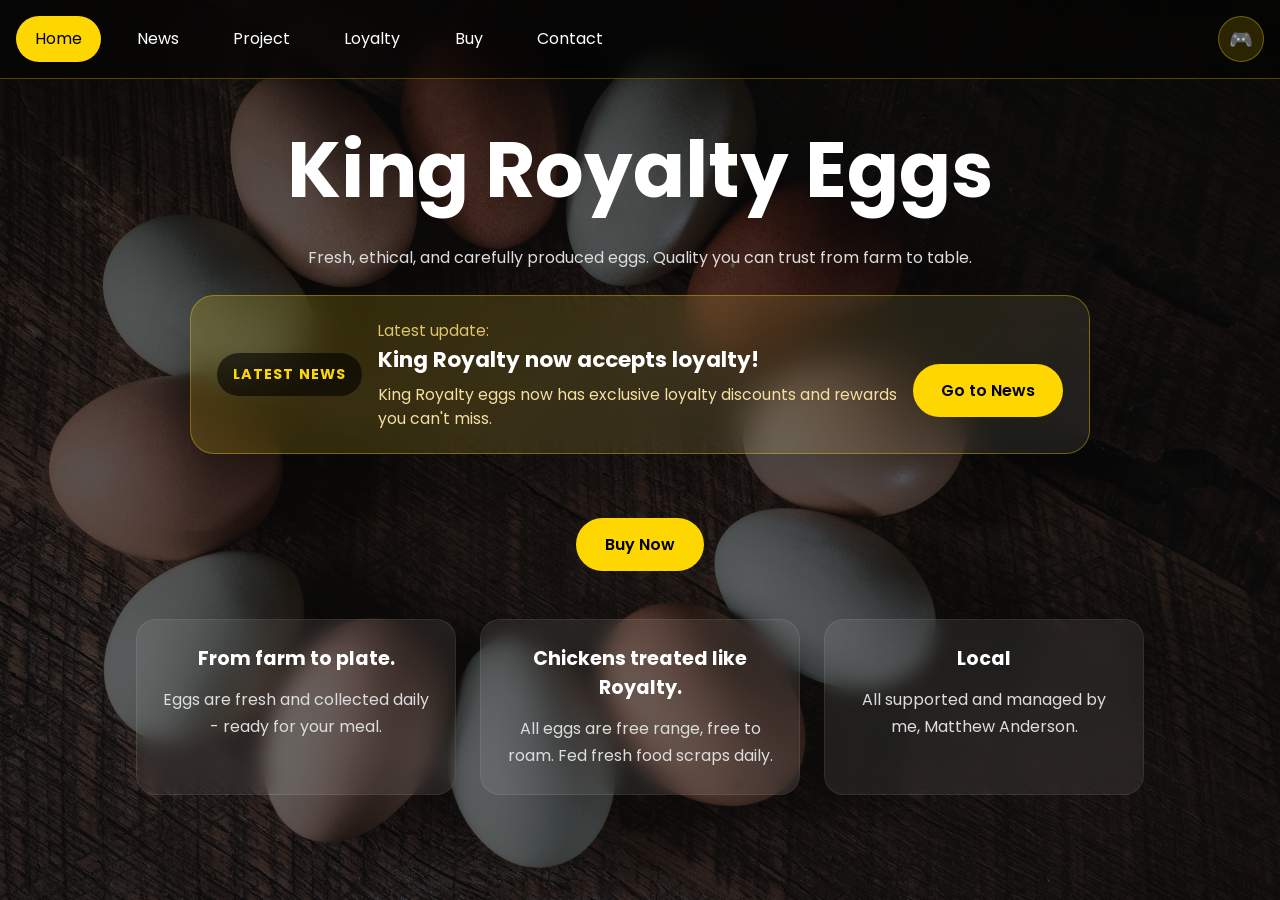
<file: index.html>
﻿<!DOCTYPE html>
<html lang="en">
<head>
<meta charset="UTF-8">
<meta name="viewport" content="width=device-width, initial-scale=1.0">
<title>King Royalty Eggs</title>
<link rel="icon" type="image/png" href="img/favicon.png">
<link href="https://fonts.googleapis.com/css2?family=Poppins:wght@300;400;500;600;700&display=swap" rel="stylesheet">
<link rel="stylesheet" href="css/site.css">
</head>
<body data-page="home">
<div class="overlay"></div>
<nav>
    <a href="index.html" data-page="home">Home</a>
    <a href="news.html" data-page="news">News</a>
    <a href="project.html" data-page="project">Project</a>
    <a href="loyalty.html" data-page="loyalty">Loyalty</a>
    <a href="buy.html" data-page="buy">Buy</a>
    <a href="contact.html" data-page="contact">Contact</a>
    <a href="games.html" data-page="games" class="nav-icon" title="KR Mini games">🎮</a>
</nav>
<div class="page">
    <h1>King Royalty Eggs</h1>
    <p>Fresh, ethical, and carefully produced eggs. Quality you can trust from farm to table.</p>
    <div id="latestNewsBanner" class="latest-news-banner">
        <div class="latest-news-badge">Latest News</div>
        <div class="latest-news-copy">
            <div class="latest-news-label">Latest update:</div>
            <div id="latestNewsTitle" class="latest-news-title">Loading the freshest story...</div>
            <div id="latestNewsNotice" class="latest-news-notice">A new announcement is ready — click below to read it.</div>
        </div>
        <a class="btn latest-news-btn" href="news.html">Go to News</a>
    </div>
    <a class="btn" href="buy.html">Buy Now</a>
    <div class="cards">
        <div class="card">
            <h3>From farm to plate.</h3>
            <p>Eggs are fresh and collected daily - ready for your meal.</p>
        </div>
        <div class="card">
            <h3>Chickens treated like Royalty.</h3>
            <p>All eggs are free range, free to roam. Fed fresh food scraps daily.</p>
        </div>
        <div class="card">
            <h3>Local</h3>
            <p>All supported and managed by me, Matthew Anderson.</p>
        </div>
    </div>
</div>
<script src="js/site.js"></script>
</body>
</html>
</file>
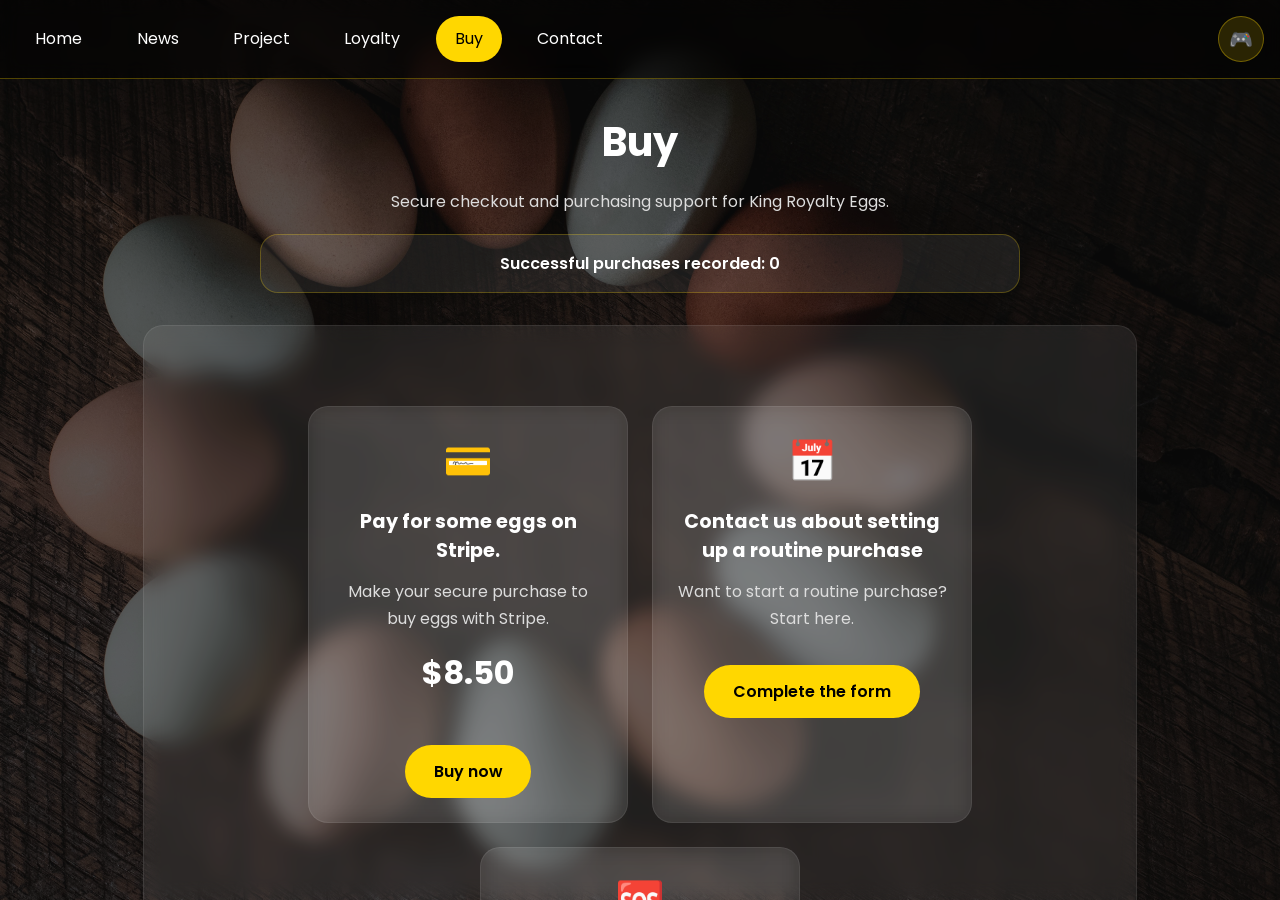
<file: buy.html>
<!DOCTYPE html>
<html lang="en">
<head>
<meta charset="UTF-8">
<meta name="viewport" content="width=device-width, initial-scale=1.0">
<title>King Royalty Eggs • Buy</title>
<link rel="icon" type="image/png" href="img/favicon.png">
<link href="https://fonts.googleapis.com/css2?family=Poppins:wght@300;400;500;600;700&display=swap" rel="stylesheet">
<link rel="stylesheet" href="css/site.css">
</head>
<body data-page="buy">
<div class="overlay"></div>
<nav>
    <a href="index.html" data-page="home">Home</a>
    <a href="news.html" data-page="news">News</a>
    <a href="project.html" data-page="project">Project</a>
    <a href="loyalty.html" data-page="loyalty">Loyalty</a>
    <a href="buy.html" data-page="buy">Buy</a>
    <a href="contact.html" data-page="contact">Contact</a>
    <a href="games.html" data-page="games" class="nav-icon" title="KR Mini games">🎮</a>
</nav>
<div class="page">
    <h2>Buy</h2>
    <p>Secure checkout and purchasing support for King Royalty Eggs.</p>
    <div class="purchase-summary" id="purchaseSummaryBuy">Successful purchases recorded: 0</div>
    <div class="buy-box">
        <div class="cards">
            <div class="card">
                <div class="card-icon">💳</div>
                <h3>Pay for some eggs on Stripe.</h3>
                <p>Make your secure purchase to buy eggs with Stripe.</p>
                <div class="card-price">$8.50</div>
                <a class="btn" href="https://buy.stripe.com/7sYbJ27VS4Zf4zG7aa53O0g" target="_self">Buy now</a>
            </div>
            <div class="card">
                <div class="card-icon">📅</div>
                <h3>Contact us about setting up a routine purchase</h3>
                <p>Want to start a routine purchase? Start here.</p>
                <a class="btn" href="https://form.jotform.com/Magsgd/routine" target="_blank" rel="noopener">Complete the form</a>
            </div>
            <div class="card">
                <div class="card-icon">🆘</div>
                <h3>Having issues?</h3>
                <p>We'll try to help.</p>
                <a class="btn" href="https://form.jotform.com/Magsgd/feedback" target="_blank" rel="noopener">Tell us about it</a>
            </div>
        </div>
    </div>
</div>
<script src="js/site.js"></script>
</body>
</html>
</file>
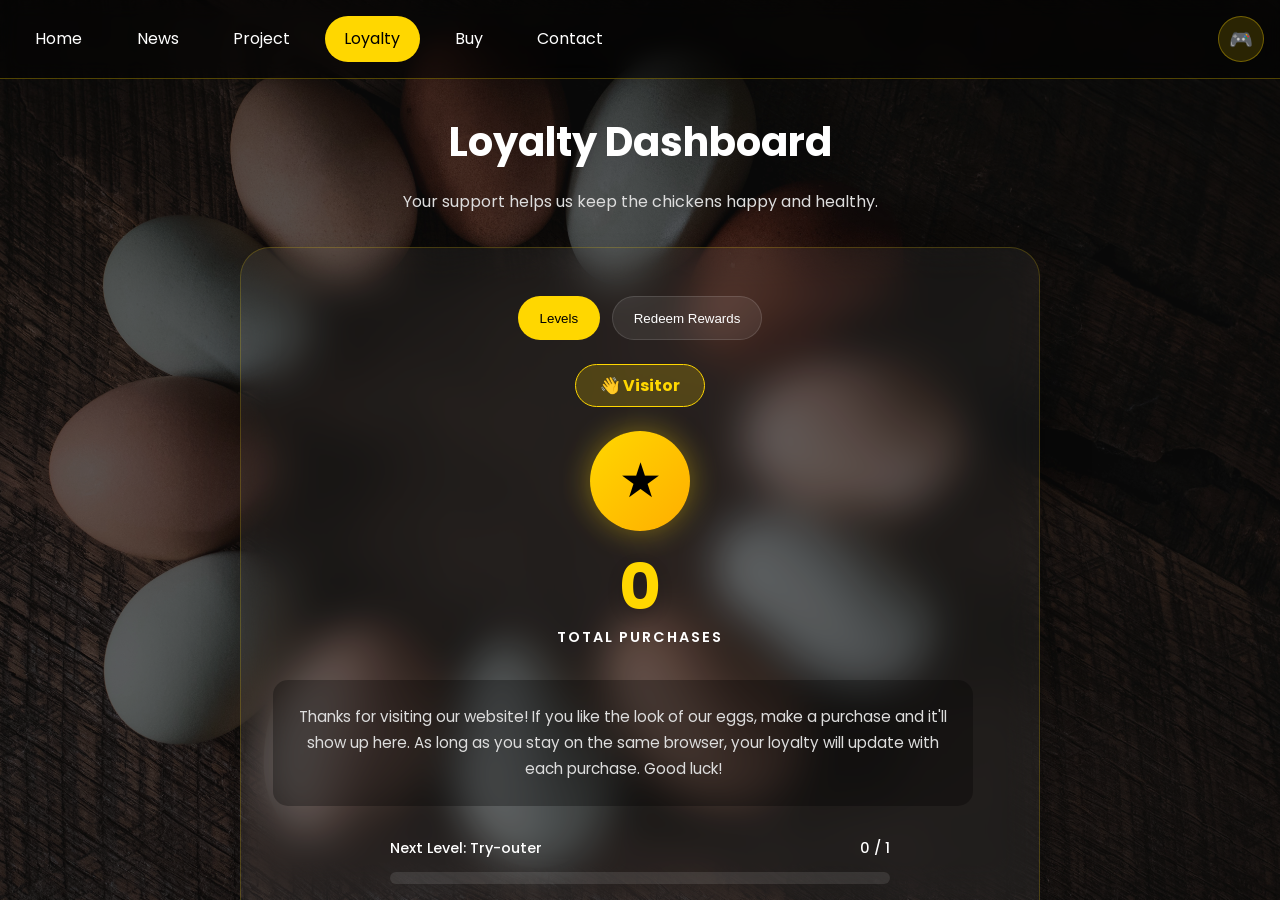
<file: loyalty.html>
<!DOCTYPE html>
<html lang="en">
<head>
<meta charset="UTF-8">
<meta name="viewport" content="width=device-width, initial-scale=1.0">
<title>King Royalty Eggs • Loyalty</title>
<link rel="icon" type="image/png" href="img/favicon.png">
<link href="https://fonts.googleapis.com/css2?family=Poppins:wght@300;400;500;600;700&display=swap" rel="stylesheet">
<link rel="stylesheet" href="css/site.css">
</head>
<body data-page="loyalty">
<div class="overlay"></div>
<nav>
    <a href="index.html" data-page="home">Home</a>
    <a href="news.html" data-page="news">News</a>
    <a href="project.html" data-page="project">Project</a>
    <a href="loyalty.html" data-page="loyalty">Loyalty</a>
    <a href="buy.html" data-page="buy">Buy</a>
    <a href="contact.html" data-page="contact">Contact</a>
    <a href="games.html" data-page="games" class="nav-icon" title="KR Mini games">🎮</a>
</nav>
<div class="page">
    <h2>Loyalty Dashboard</h2>
    <p>Your support helps us keep the chickens happy and healthy.</p>
    <div class="loyalty-container">
        <div class="loyalty-tab-nav">
            <button class="loyalty-tab active" id="levelsTab" onclick="showLoyaltyTab('levels')">Levels</button>
            <button class="loyalty-tab" id="redeemTab" onclick="showLoyaltyTab('redeem')">Redeem Rewards</button>
        </div>

        <div id="loyaltyLevelsView">
            <div class="status-badge-top" id="statusBadgeTop">👋 Visitor</div>
            <div class="loyalty-badge">★</div>
            <div class="loyalty-score-big" id="loyaltyScoreBig">0</div>
            <div class="loyalty-rank-label">Total Purchases</div>
            <p id="loyaltyMessage">Thanks for visiting our website! If you like the look of our eggs, make a purchase and it'll show up here. As long as you stay on the same browser, your loyalty will update with each purchase. Good luck!</p>
            <div class="loyalty-progress-wrapper">
                <div class="progress-header">
                    <span id="nextRankName">Next Level: Try-outer</span>
                    <span id="progressText">0 / 1</span>
                </div>
                <div class="progress-bar-bg">
                    <div class="progress-bar-fill" id="progressBar"></div>
                </div>
            </div>
            <button class="btn" style="margin-top: 1rem;" onclick="togglePerks()">View Status Tiers</button>
            <div class="perks-list" id="perksList">
                <h3>Status Levels</h3>
                <div class="perk-item"><span>👋 Visitor</span> <span>0 purchases</span></div>
                <div class="perk-item"><span>💰 Try-outer</span> <span>1-4 purchases</span></div>
                <div class="perk-item"><span>🥚 Loyal customer</span> <span>5-10 purchases</span></div>
                <div class="perk-item"><span>📗 Silver level</span> <span>11-15 purchases</span></div>
                <div class="perk-item"><span>📘 Gold level</span> <span>16+ purchases</span></div>
            </div>
        </div>

        <div id="loyaltyRedeemView" class="hidden">
            <div class="redeem-summary">Purchase balance: <strong id="redeemBalance">0</strong></div>
            <p class="redeem-instructions">Spend your purchase count to claim coupon rewards. Each reward can only be redeemed once, and the coupon code can only be viewed once.</p>
            <div class="redeem-list" id="redeemList"></div>
            <div class="redeem-coupon hidden" id="redeemCouponArea">
                <h3>Reward code</h3>
                <p id="redeemCouponText"></p>
                <p class="redeem-note">This code can only be viewed once.</p>
            </div>
        </div>

        <p class="loyalty-footer-note">Loyalty data is stored securely in your local browser.</p>
    </div>
</div>
<script src="js/site.js"></script>
</body>
</html>
</file>
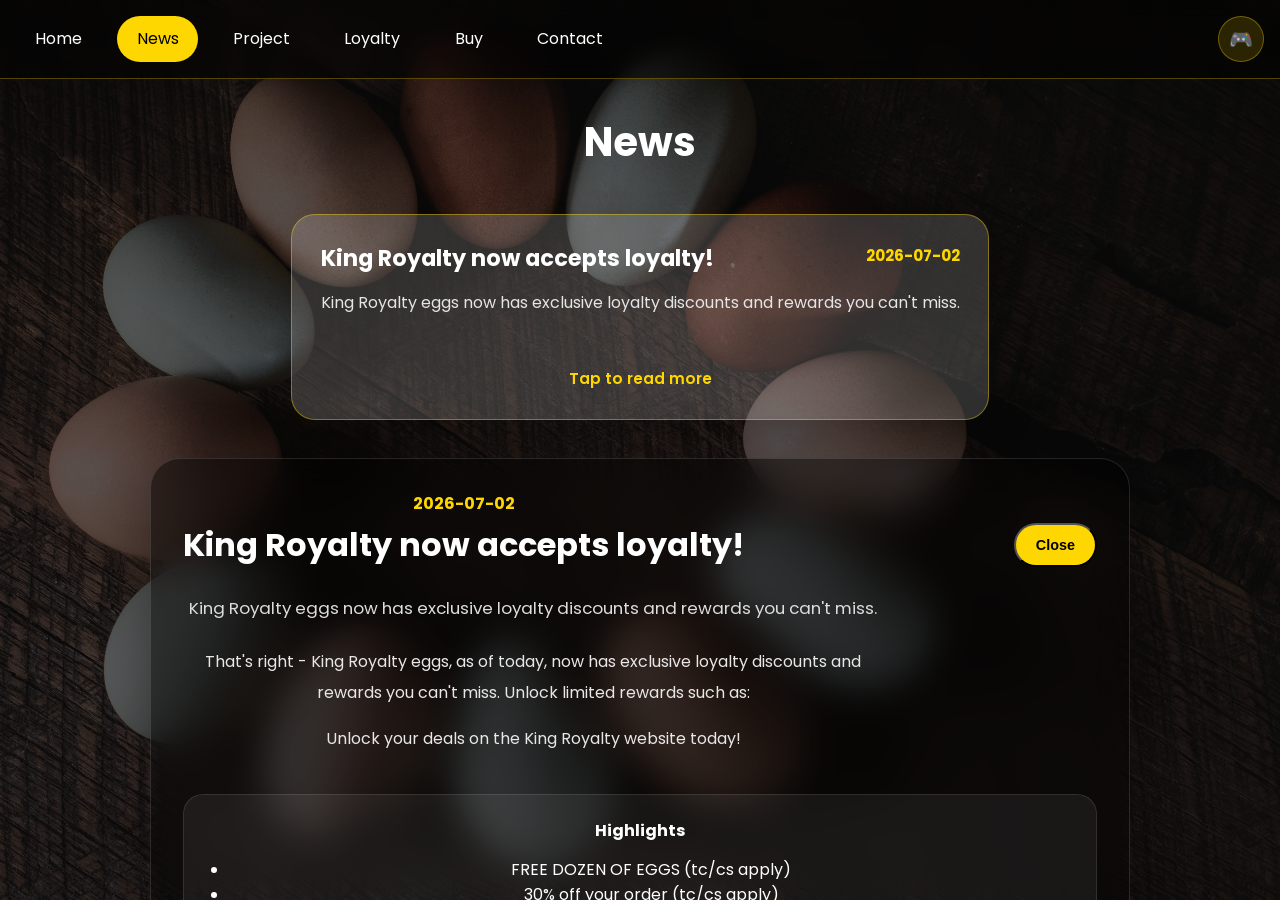
<file: news.html>
<!DOCTYPE html>
<html lang="en">
<head>
<meta charset="UTF-8">
<meta name="viewport" content="width=device-width, initial-scale=1.0">
<title>King Royalty Eggs • News</title>
<link rel="icon" type="image/png" href="img/favicon.png">
<link href="https://fonts.googleapis.com/css2?family=Poppins:wght@300;400;500;600;700&display=swap" rel="stylesheet">
<link rel="stylesheet" href="css/site.css">
<link rel="stylesheet" href="css/news.css">
</head>
<body data-page="news">
<div class="overlay"></div>
<nav>
    <a href="index.html" data-page="home">Home</a>
    <a href="news.html" data-page="news">News</a>
    <a href="project.html" data-page="project">Project</a>
    <a href="loyalty.html" data-page="loyalty">Loyalty</a>
    <a href="buy.html" data-page="buy">Buy</a>
    <a href="contact.html" data-page="contact">Contact</a>
    <a href="games.html" data-page="games" class="nav-icon" title="KR Mini games">🎮</a>
</nav>
<div class="page">
    <h2>News</h2>
    <div id="newsPosts" class="news-posts"></div>
    <section id="newsDetail" class="news-detail hidden">
        <div class="news-detail-inner">
            <div class="news-detail-header">
                <div>
                    <span id="newsDetailDate" class="news-detail-date"></span>
                    <h3 id="newsDetailTitle"></h3>
                </div>
                <button class="btn btn-small" onclick="closeNewsDetail()">Close</button>
            </div>
            <p id="newsDetailSummary" class="news-detail-summary"></p>
            <div id="newsDetailBody" class="news-detail-body"></div>
            <div id="newsDetailHighlights" class="news-detail-section"></div>
            <div id="newsDetailNote" class="news-detail-note"></div>
            <div id="newsDetailHowRedeem" class="news-detail-section"></div>
            <div id="newsDetailFooter" class="news-detail-footer"></div>
        </div>
    </section>
</div>
<script>
let newsPosts = [];

function createList(items) {
    if (!items || !items.length) return '';
    return `
        <div class="news-detail-subsection">
            <ul>
                ${items.map(item => `<li>${item}</li>`).join('')}
            </ul>
        </div>
    `;
}

function showNewsPost(id) {
    const post = newsPosts.find(item => item.id === id);
    if (!post) return;

    document.querySelectorAll('.news-card').forEach(card => {
        card.classList.toggle('selected', card.dataset.postId === id);
    });

    document.getElementById('newsDetailDate').textContent = post.date;
    document.getElementById('newsDetailTitle').textContent = post.title;
    document.getElementById('newsDetailSummary').textContent = post.summary;
    document.getElementById('newsDetailBody').innerHTML = post.body.map(paragraph => `<p>${paragraph}</p>`).join('');
    document.getElementById('newsDetailHighlights').innerHTML = post.highlights && post.highlights.length
        ? `<h4>Highlights</h4>${createList(post.highlights)}`
        : '';
    document.getElementById('newsDetailNote').innerHTML = post.note ? `<p class="news-detail-note-text">${post.note}</p>` : '';
    document.getElementById('newsDetailHowRedeem').innerHTML = `
        <h4>How to redeem</h4>
        ${createList(post.howToRedeem)}
    `;
    document.getElementById('newsDetailFooter').innerHTML = post.footer ? `<p>${post.footer.replace(/\n/g, '<br>')}</p>` : '';
    document.getElementById('newsDetail').classList.remove('hidden');
}

function closeNewsDetail() {
    document.getElementById('newsDetail').classList.add('hidden');
    document.querySelectorAll('.news-card').forEach(card => card.classList.remove('selected'));
}

async function loadNewsPosts() {
    try {
        const response = await fetch('posts/news.json');
        newsPosts = await response.json();
        const container = document.getElementById('newsPosts');
        if (!container || !Array.isArray(newsPosts)) return;

        container.innerHTML = newsPosts.map(post => `
            <article class="news-card" data-post-id="${post.id}" onclick="showNewsPost('${post.id}')">
                <div class="news-card-top">
                    <h3>${post.title}</h3>
                    <span class="news-card-date">${post.date}</span>
                </div>
                <p class="news-card-description">${post.summary}</p>
                <div class="news-card-footer">Tap to read more</div>
            </article>
        `).join('');

        if (newsPosts.length) {
            showNewsPost(newsPosts[0].id);
        }
    } catch (error) {
        console.error('Failed to load news posts:', error);
    }
}

document.addEventListener('DOMContentLoaded', loadNewsPosts);
</script>
<script src="js/site.js"></script>
</body>
</html>
</file>
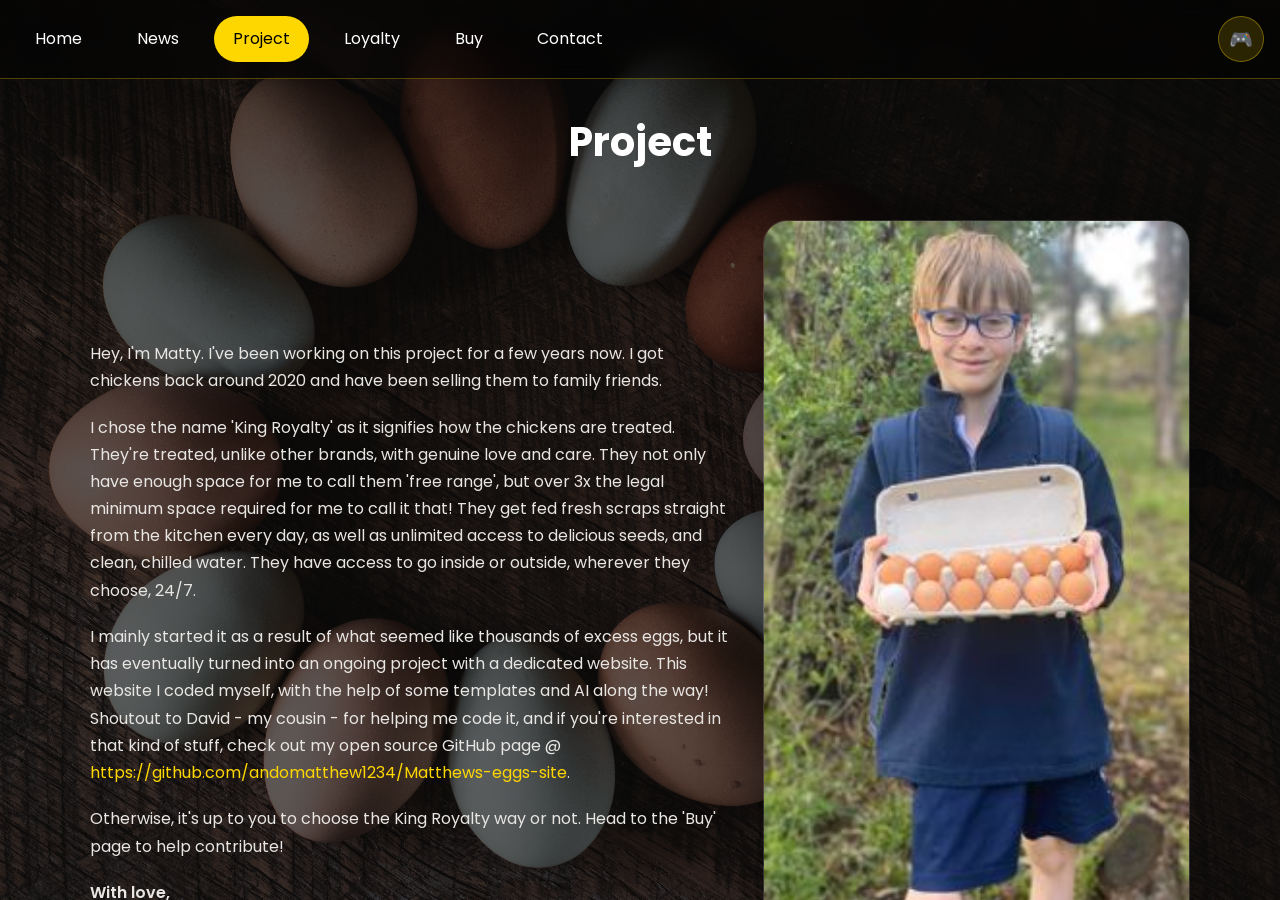
<file: project.html>
<!DOCTYPE html>
<html lang="en">
<head>
<meta charset="UTF-8">
<meta name="viewport" content="width=device-width, initial-scale=1.0">
<title>King Royalty Eggs • Project</title>
<link rel="icon" type="image/png" href="img/favicon.png">
<link href="https://fonts.googleapis.com/css2?family=Poppins:wght@300;400;500;600;700&display=swap" rel="stylesheet">
<link rel="stylesheet" href="css/site.css">
</head>
<body data-page="project">
<div class="overlay"></div>
<nav>
    <a href="index.html" data-page="home">Home</a>
    <a href="news.html" data-page="news">News</a>
    <a href="project.html" data-page="project">Project</a>
    <a href="loyalty.html" data-page="loyalty">Loyalty</a>
    <a href="buy.html" data-page="buy">Buy</a>
    <a href="contact.html" data-page="contact">Contact</a>
    <a href="games.html" data-page="games" class="nav-icon" title="KR Mini games">🎮</a>
</nav>
<div class="page">
    <h2>Project</h2>
    <div class="project-inner">
        <div class="project-text">
            <p>Hey, I'm Matty. I've been working on this project for a few years now. I got chickens back around 2020 and have been selling them to family friends.</p>
            <p>I chose the name 'King Royalty' as it signifies how the chickens are treated. They're treated, unlike other brands, with genuine love and care. They not only have enough space for me to call them 'free range', but over 3x the legal minimum space required for me to call it that! They get fed fresh scraps straight from the kitchen every day, as well as unlimited access to delicious seeds, and clean, chilled water. They have access to go inside or outside, wherever they choose, 24/7.</p>
            <p>I mainly started it as a result of what seemed like thousands of excess eggs, but it has eventually turned into an ongoing project with a dedicated website. This website I coded myself, with the help of some templates and AI along the way! Shoutout to David - my cousin - for helping me code it, and if you're interested in that kind of stuff, check out my open source GitHub page @ <a href="https://github.com/andomatthew1234/Matthews-eggs-site" target="_blank" rel="noopener">https://github.com/andomatthew1234/Matthews-eggs-site</a>.</p>
            <p>Otherwise, it's up to you to choose the King Royalty way or not. Head to the 'Buy' page to help contribute!</p>
            <p class="project-signature">With love,<br>Matthew Anderson - CEO, Owner, Founder</p>
        </div>
        <div class="project-image">
            <img src="img/team.jpg" alt="King Royalty team" />
        </div>
    </div>
</div>
<script src="js/site.js"></script>
</body>
</html>
</file>
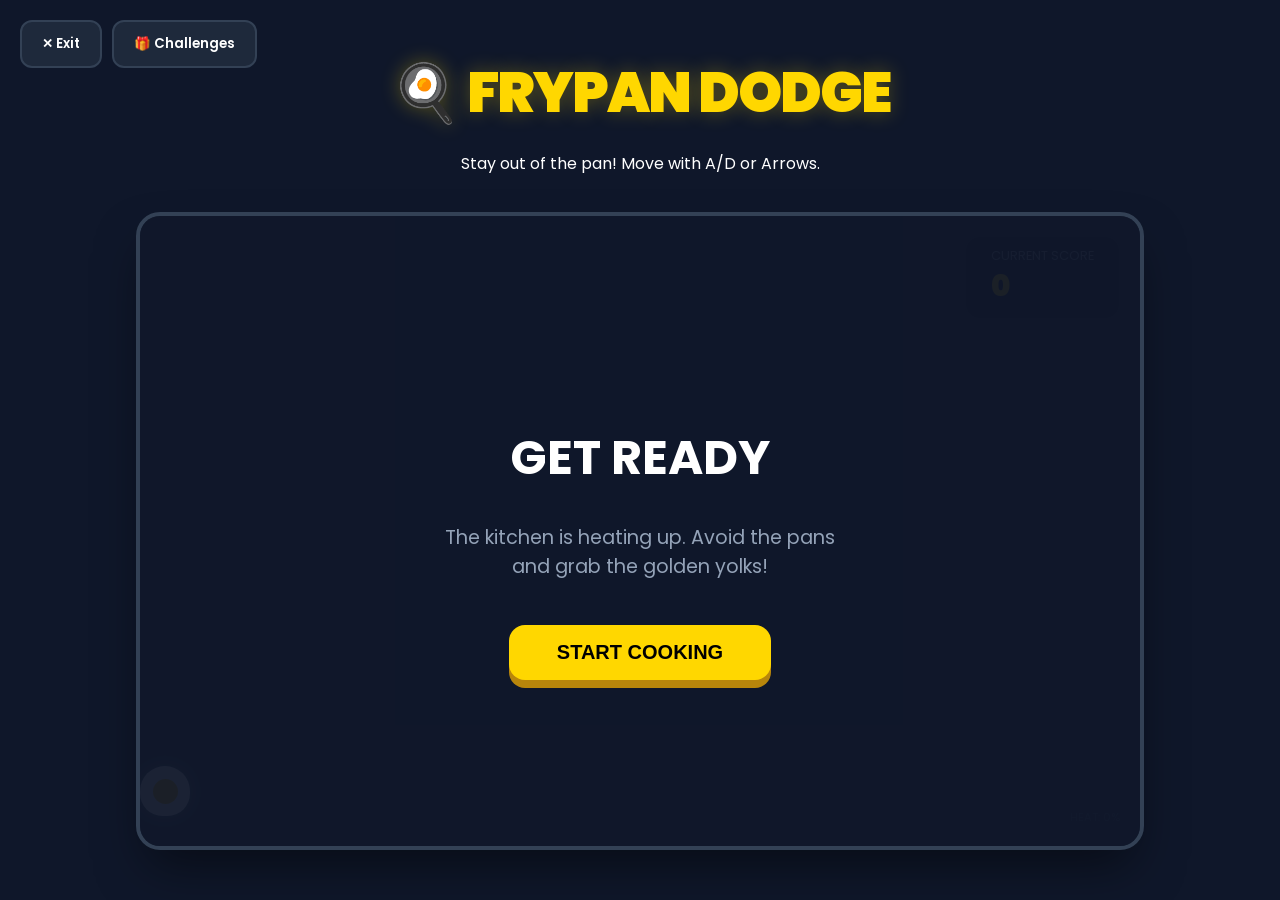
<file: secret_game.html>
<!DOCTYPE html>
<html lang="en">
<head>
    <meta charset="UTF-8">
    <meta name="viewport" content="width=device-width, initial-scale=1.0">
    <title>Frypan Dodge | King Royalty</title>
    <link href="https://fonts.googleapis.com/css2?family=Poppins:wght@400;700;900&display=swap" rel="stylesheet">
    <style>
        :root {
            --primary: #ffd700;
            --danger: #ff4757;
            --success: #2ed573;
            --bg: #0f172a;
            --surface: #1e293b;
            --text-muted: #94a3b8;
        }

        body {
            margin: 0;
            background: var(--bg);
            color: white;
            font-family: 'Poppins', sans-serif;
            display: flex;
            flex-direction: column;
            align-items: center;
            justify-content: center;
            height: 100vh;
            overflow: hidden;
        }

        .top-nav {
            position: fixed;
            top: 20px;
            left: 20px;
            display: flex;
            gap: 10px;
            z-index: 100;
        }

        .nav-btn {
            padding: 12px 20px;
            background: #1e293b;
            color: white;
            border: 2px solid #334155;
            border-radius: 12px;
            cursor: pointer;
            font-family: inherit;
            font-weight: 600;
            transition: 0.2s;
            display: flex;
            align-items: center;
            gap: 8px;
        }

        .nav-btn:hover {
            background: #334155;
            border-color: #475569;
            transform: translateY(-2px);
        }

        .header-area {
            text-align: center;
            margin-bottom: 20px;
            z-index: 5;
        }

        h1 {
            margin: 0;
            font-size: clamp(2rem, 5vw, 3.5rem);
            font-weight: 900;
            color: var(--primary);
            text-transform: uppercase;
            letter-spacing: -2px;
            text-shadow: 0 0 20px rgba(255, 215, 0, 0.3);
        }

        #game-container {
            position: relative;
            width: 90vw;
            max-width: 1000px;
            height: 70vh;
            background: var(--surface);
            border: 4px solid #334155;
            border-radius: 24px;
            overflow: hidden;
            box-shadow: 0 25px 50px -12px rgba(0, 0, 0, 0.5);
        }

        /* --- Gameplay Elements --- */
        #chicken {
            position: absolute;
            bottom: 30px;
            width: 50px;
            height: 50px;
            background: #fff;
            border-radius: 50% 50% 45% 45%;
            z-index: 10;
            display: flex;
            align-items: center;
            justify-content: center;
            box-shadow: 0 0 20px rgba(255, 255, 255, 0.4);
        }

        #chicken::after {
            content: '';
            position: absolute;
            width: 25px;
            height: 25px;
            background: #ffcc00;
            border-radius: 50%;
        }

        .obstacle {
            position: absolute;
            width: 60px;
            height: 20px;
            background: #333;
            border-radius: 4px;
            box-shadow: 0 8px 0 #111;
        }
        
        .obstacle::after {
            content: '';
            position: absolute;
            right: -30px;
            top: 5px;
            width: 30px;
            height: 8px;
            background: #555;
            border-radius: 0 4px 4px 0;
        }

        .golden-egg {
            position: absolute;
            width: 30px;
            height: 30px;
            background: var(--primary);
            border-radius: 50%;
            display: flex;
            align-items: center;
            justify-content: center;
            font-weight: bold;
            color: black;
            font-size: 14px;
            box-shadow: 0 0 15px var(--primary);
        }

        #ui {
            position: absolute;
            top: 20px;
            right: 20px;
            z-index: 20;
            background: rgba(15, 23, 42, 0.8);
            padding: 10px 25px;
            border-radius: 15px;
            border: 1px solid rgba(255,255,255,0.1);
            backdrop-filter: blur(10px);
        }

        .score-label {
            font-size: 0.8rem;
            color: var(--text-muted);
            text-transform: uppercase;
            display: block;
        }

        #score {
            font-size: 1.8rem;
            font-weight: 900;
            color: var(--primary);
        }

        /* --- Overlays & Modals --- */
        #message-overlay {
            position: absolute;
            inset: 0;
            background: rgba(15, 23, 42, 0.95);
            display: flex;
            flex-direction: column;
            align-items: center;
            justify-content: center;
            z-index: 30;
            text-align: center;
            padding: 40px;
        }

        .hidden {
            display: none !important;
        }

        #challenges-panel {
            position: absolute;
            top: 0;
            left: 0;
            width: 350px;
            height: 100%;
            background: #111827;
            border-right: 2px solid #334155;
            z-index: 110;
            transform: translateX(-100%);
            transition: transform 0.3s cubic-bezier(0.4, 0, 0.2, 1);
            display: flex;
            flex-direction: column;
            padding: 20px;
            box-sizing: border-box;
        }

        #challenges-panel.open {
            transform: translateX(0);
        }

        .challenge-item {
            background: #1e293b;
            padding: 15px;
            border-radius: 12px;
            margin-bottom: 10px;
            display: flex;
            align-items: center;
            justify-content: space-between;
            border: 1px solid #334155;
        }

        .challenge-item.completed {
            border-color: var(--success);
            background: rgba(46, 213, 115, 0.1);
        }

        .challenge-info h4 {
            margin: 0;
            font-size: 0.9rem;
            color: white;
        }

        .challenge-info p {
            margin: 0;
            font-size: 0.75rem;
            color: var(--text-muted);
            text-align: left;
        }

        .check-box {
            width: 24px;
            height: 24px;
            border: 2px solid #475569;
            border-radius: 6px;
            display: flex;
            align-items: center;
            justify-content: center;
            color: var(--success);
            font-weight: 900;
        }

        .completed .check-box {
            background: var(--success);
            color: white;
            border-color: var(--success);
        }

        /* --- Buttons --- */
        .action-btn {
            padding: 16px 48px;
            font-size: 1.25rem;
            background: var(--primary);
            color: #000;
            border: none;
            border-radius: 16px;
            cursor: pointer;
            font-weight: 800;
            margin-top: 25px;
            box-shadow: 0 8px 0 #b8860b;
            transition: 0.1s;
        }

        .action-btn:active {
            transform: translateY(4px);
            box-shadow: 0 4px 0 #b8860b;
        }

        #speed-o-meter {
            position: absolute;
            bottom: 20px;
            right: 20px;
            font-size: 0.7rem;
            color: #475569;
            text-transform: uppercase;
        }
    </style>
</head>
<body>

    <div class="top-nav">
        <button class="nav-btn" onclick="window.close()">✕ Exit</button>
        <button class="nav-btn" onclick="toggleChallenges()">🎁 Challenges</button>
    </div>

    <div id="challenges-panel">
        <div style="display:flex; justify-content: space-between; align-items: center; margin-bottom: 20px;">
            <h2 style="margin:0; color: var(--primary);">Challenges</h2>
            <button onclick="toggleChallenges()" style="background:none; border:none; color:white; cursor:pointer; font-size:1.5rem;">✕</button>
        </div>
        <div id="challenges-list">
            <!-- Challenges populated by JS -->
        </div>
    </div>

    <div class="header-area">
        <h1>🍳 Frypan Dodge</h1>
        <p>Stay out of the pan! Move with A/D or Arrows.</p>
    </div>

    <div id="game-container">
        <div id="ui">
            <span class="score-label">Current Score</span>
            <span id="score">0</span>
        </div>

        <div id="speed-o-meter">Heat: <span id="speed-val">0</span>%</div>

        <div id="chicken"></div>

        <div id="message-overlay">
            <h2 id="msg-title" style="font-size: 3rem; margin-bottom: 10px;">GET READY</h2>
            <p id="msg-text" style="font-size: 1.2rem; max-width: 400px; color: var(--text-muted);">The kitchen is heating up. Avoid the pans and grab the golden yolks!</p>
            <button class="action-btn" onclick="startGame()">START COOKING</button>
        </div>
    </div>

    <script>
        const chicken = document.getElementById('chicken');
        const container = document.getElementById('game-container');
        const scoreEl = document.getElementById('score');
        const speedEl = document.getElementById('speed-val');
        const overlay = document.getElementById('message-overlay');
        const msgTitle = document.getElementById('msg-title');
        const challengesPanel = document.getElementById('challenges-panel');
        const challengesList = document.getElementById('challenges-list');
        
        let score = 0;
        let gameActive = false;
        let speed = 4; 
        const minSpeed = 4;
        const maxSpeed = 18;
        let obstacles = [];
        let eggs = [];
        let maxHeatReached = 0;

        let containerWidth = container.clientWidth;
        let containerHeight = container.clientHeight;
        let chickenX = (containerWidth / 2) - 25;

        // Challenge Definition
        const challenges = [
            { id: 'chef1', title: 'Junior Chef', desc: 'Reach a score of 50', targetScore: 50 },
            { id: 'chef2', title: 'Line Cook', desc: 'Reach 25% Heat', targetHeat: 25 },
            { id: 'chef3', title: 'Sous Chef', desc: 'Reach a score of 150', targetScore: 150 },
            { id: 'chef4', title: 'Head Chef', desc: 'Reach 60% Heat', targetHeat: 60 },
            { id: 'chef5', title: 'Executive Chef', desc: 'Reach a score of 300', targetScore: 300 },
            { id: 'chef6', title: 'King Royalty', desc: 'Reach 95% Heat', targetHeat: 95 }
        ];

        let completedChallenges = JSON.parse(localStorage.getItem('frypan_challenges')) || [];

        function renderChallenges() {
            challengesList.innerHTML = '';
            challenges.forEach(c => {
                const isDone = completedChallenges.includes(c.id);
                const item = document.createElement('div');
                item.className = `challenge-item ${isDone ? 'completed' : ''}`;
                item.innerHTML = `
                    <div class="challenge-info">
                        <h4>${c.title}</h4>
                        <p>${c.desc}</p>
                    </div>
                    <div class="check-box">${isDone ? '✓' : ''}</div>
                `;
                challengesList.appendChild(item);
            });
        }

        function checkChallenges() {
            let changed = false;
            const currentHeat = parseInt(speedEl.textContent);
            
            challenges.forEach(c => {
                if (!completedChallenges.includes(c.id)) {
                    if (c.targetScore && score >= c.targetScore) {
                        completedChallenges.push(c.id);
                        changed = true;
                    }
                    if (c.targetHeat && currentHeat >= c.targetHeat) {
                        completedChallenges.push(c.id);
                        changed = true;
                    }
                }
            });

            if (changed) {
                localStorage.setItem('frypan_challenges', JSON.stringify(completedChallenges));
                renderChallenges();
            }
        }

        function toggleChallenges() {
            challengesPanel.classList.toggle('open');
        }

        window.addEventListener('resize', () => {
            containerWidth = container.clientWidth;
            containerHeight = container.clientHeight;
        });

        const keys = {};
        document.addEventListener('keydown', e => keys[e.key.toLowerCase()] = true);
        document.addEventListener('keyup', e => keys[e.key.toLowerCase()] = false);

        function startGame() {
            if(challengesPanel.classList.contains('open')) toggleChallenges();
            score = 0;
            speed = minSpeed;
            containerWidth = container.clientWidth;
            containerHeight = container.clientHeight;
            chickenX = (containerWidth / 2) - 25;
            chicken.style.left = chickenX + 'px';

            obstacles.forEach(o => o.remove());
            eggs.forEach(e => e.remove());
            obstacles = [];
            eggs = [];
            
            scoreEl.textContent = score;
            overlay.classList.add('hidden');
            gameActive = true;
            requestAnimationFrame(gameLoop);
        }

        function spawn() {
            if (!gameActive) return;
            let obstacleRate = 0.04 + (speed - minSpeed) * 0.008;
            let eggRate = 0.015;

            if (Math.random() < obstacleRate) {
                const obs = document.createElement('div');
                obs.className = 'obstacle';
                const maxX = containerWidth - 90;
                obs.style.left = (Math.random() * maxX) + 'px';
                obs.style.top = '-60px';
                container.appendChild(obs);
                obstacles.push(obs);
            }

            if (Math.random() < eggRate) {
                const egg = document.createElement('div');
                egg.className = 'golden-egg';
                egg.textContent = '🍳';
                const maxX = containerWidth - 30;
                egg.style.left = (Math.random() * maxX) + 'px';
                egg.style.top = '-60px';
                container.appendChild(egg);
                eggs.push(egg);
            }
        }

        function gameLoop() {
            if (!gameActive) return;

            if (speed < maxSpeed) speed += 0.0045;
            
            const heatPercent = Math.min(100, Math.floor(((speed - minSpeed) / (maxSpeed - minSpeed)) * 100));
            speedEl.textContent = heatPercent;

            const moveSpeed = 10 + (speed * 0.2);
            if ((keys['arrowleft'] || keys['a']) && chickenX > 0) chickenX -= moveSpeed;
            if ((keys['arrowright'] || keys['d']) && chickenX < containerWidth - 50) chickenX += moveSpeed;
            chicken.style.left = chickenX + 'px';

            const playerRect = chicken.getBoundingClientRect();
            const pBox = {
                top: playerRect.top + 8,
                bottom: playerRect.bottom - 8,
                left: playerRect.left + 8,
                right: playerRect.right - 8
            };

            for (let i = obstacles.length - 1; i >= 0; i--) {
                let obs = obstacles[i];
                let top = parseFloat(obs.style.top);
                top += speed;
                obs.style.top = top + 'px';

                const r2 = obs.getBoundingClientRect();
                if (!(pBox.right < r2.left || pBox.left > r2.right || pBox.bottom < r2.top || pBox.top > r2.bottom)) {
                    gameOver();
                    return;
                }

                if (top > containerHeight) {
                    obs.remove();
                    obstacles.splice(i, 1);
                    score++;
                    scoreEl.textContent = score;
                }
            }

            for (let i = eggs.length - 1; i >= 0; i--) {
                let egg = eggs[i];
                let top = parseFloat(egg.style.top);
                top += speed;
                egg.style.top = top + 'px';

                const r2 = egg.getBoundingClientRect();
                if (!(pBox.right < r2.left || pBox.left > r2.right || pBox.bottom < r2.top || pBox.top > r2.bottom)) {
                    score += 15;
                    scoreEl.textContent = score;
                    egg.remove();
                    eggs.splice(i, 1);
                    continue; 
                }

                if (top > containerHeight) {
                    egg.remove();
                    eggs.splice(i, 1);
                }
            }

            spawn();
            requestAnimationFrame(gameLoop);
        }

        function gameOver() {
            gameActive = false;
            checkChallenges(); // Check milestones on death
            msgTitle.textContent = "FRIED!";
            msgTitle.style.color = "var(--danger)";
            document.getElementById('msg-text').textContent = `You lasted until the heat reached ${speedEl.textContent}%. Total Score: ${score}`;
            overlay.classList.remove('hidden');
        }

        // Init
        renderChallenges();
    </script>
</body>
</html>
</file>
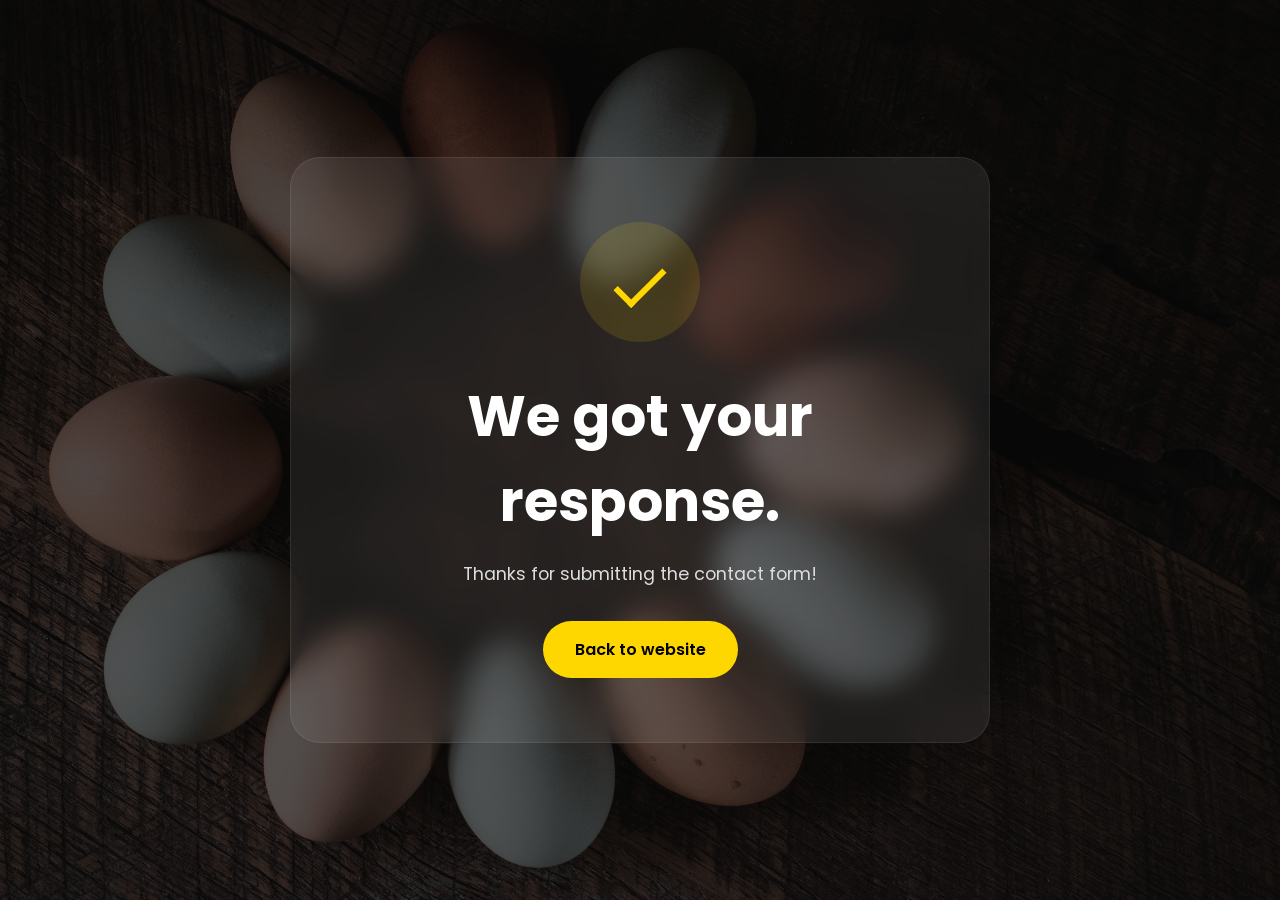
<file: submitted.html>
<!DOCTYPE html>
<html lang="en">
<head>
<meta charset="UTF-8">
<meta name="viewport" content="width=device-width, initial-scale=1.0">

<title>Response Submitted - King Royalty Eggs</title>

<link href="https://fonts.googleapis.com/css2?family=Poppins:wght@300;400;500;600;700&display=swap" rel="stylesheet">

<style>

*{
    margin:0;
    padding:0;
    box-sizing:border-box;
}

body{
    font-family:'Poppins',sans-serif;
    background:url('img/pop-bg.jpg') center/cover no-repeat fixed;
    color:white;

    min-height:100vh;

    display:flex;
    justify-content:center;
    align-items:center;

    overflow:hidden;
    position:relative;
}

/* Overlay */

.overlay{
    position:fixed;
    inset:0;
    background:rgba(0,0,0,0.65);
    z-index:0;
}

/* Main Box */

.container{
    position:relative;
    z-index:2;

    width:min(90%,700px);

    background:rgba(255,255,255,0.08);
    backdrop-filter:blur(14px);

    border:1px solid rgba(255,255,255,0.08);

    border-radius:30px;

    padding:4rem 2rem;

    text-align:center;

    animation:fadeUp 0.8s ease;
}

/* Tick Circle */

.tick-wrap{
    width:120px;
    height:120px;

    margin:0 auto 2rem;

    border-radius:50%;

    background:rgba(255,215,0,0.12);

    display:flex;
    justify-content:center;
    align-items:center;

    animation:pulse 2s infinite;
}

/* Tick */

.tick{
    width:50px;
    height:25px;

    border-left:6px solid gold;
    border-bottom:6px solid gold;

    transform:rotate(-45deg);

    animation:drawTick 0.8s ease forwards;
}

/* Text */

h1{
    font-size:clamp(2rem,5vw,3.5rem);
    margin-bottom:1rem;
}

p{
    color:#ddd;
    line-height:1.7;
    font-size:1.1rem;

    margin-bottom:2rem;
}

/* Button */

.btn{
    display:inline-block;

    background:gold;
    color:black;

    text-decoration:none;
    font-weight:600;

    padding:1rem 2rem;
    border-radius:999px;

    transition:0.3s ease;
}

.btn:hover{
    transform:translateY(-4px);
}

/* Animations */

@keyframes fadeUp{

    from{
        opacity:0;
        transform:translateY(30px);
    }

    to{
        opacity:1;
        transform:translateY(0);
    }

}

@keyframes pulse{

    0%{
        transform:scale(1);
    }

    50%{
        transform:scale(1.05);
    }

    100%{
        transform:scale(1);
    }

}

@keyframes drawTick{

    from{
        opacity:0;
        transform:rotate(-45deg) scale(0.5);
    }

    to{
        opacity:1;
        transform:rotate(-45deg) scale(1);
    }

}

/* Mobile */

@media(max-width:700px){

    .container{
        padding:3rem 1.5rem;
    }

    .tick-wrap{
        width:100px;
        height:100px;
    }

}

</style>
</head>
<body>

<div class="overlay"></div>

<div class="container">

    <div class="tick-wrap">
        <div class="tick"></div>
    </div>

    <h1>We got your response.</h1>

    <p>
        Thanks for submitting the contact form!
    </p>

    <a class="btn" href="https://kingroyaltyeggs.com">
        Back to website
    </a>

</div>

</body>
</html>
</file>
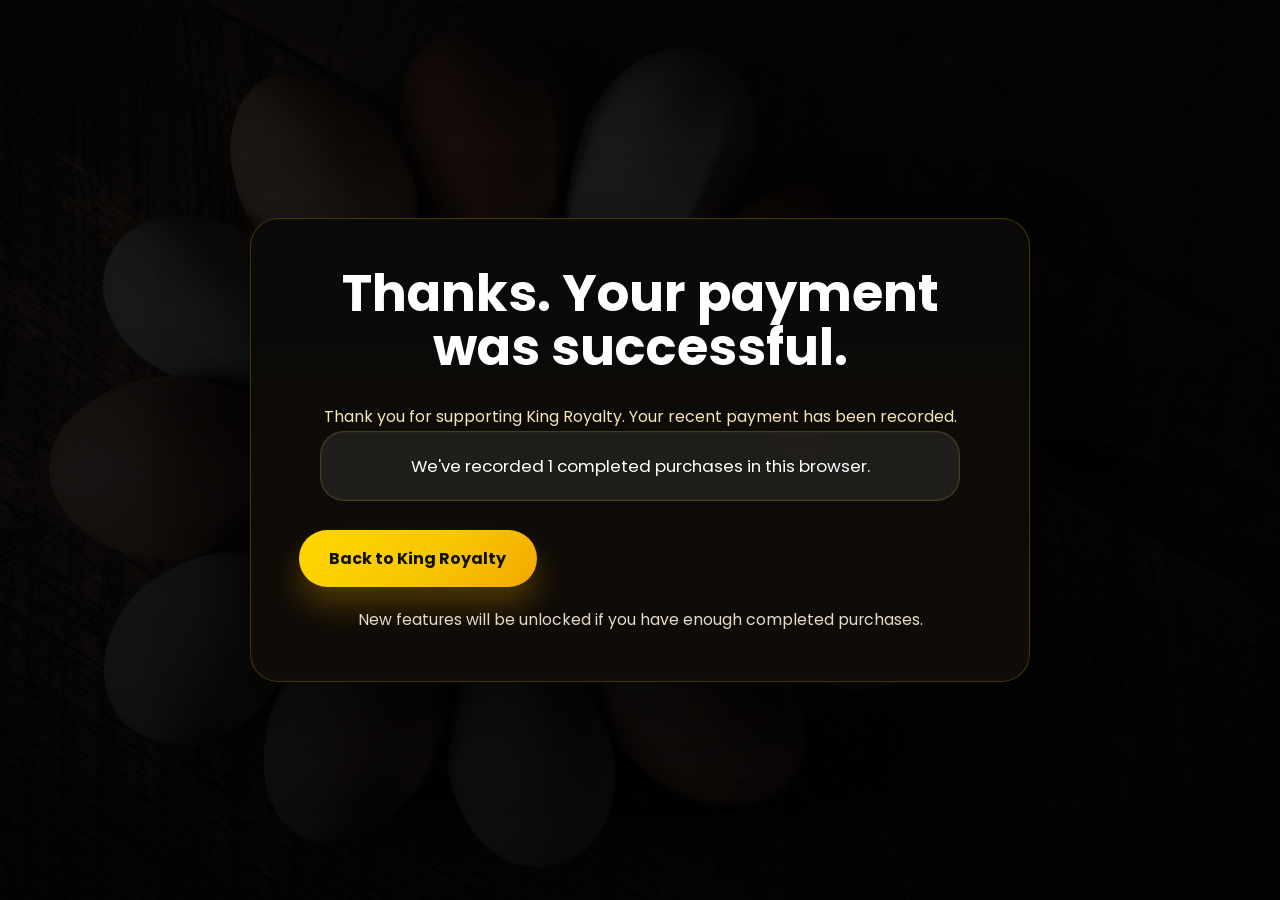
<file: successful_payment.html>
<!DOCTYPE html>
<html lang="en">
<head>
<meta charset="UTF-8">
<meta name="viewport" content="width=device-width, initial-scale=1.0">
<title>Thanks. Your payment was successful. • King Royalty Eggs</title>
<link href="https://fonts.googleapis.com/css2?family=Poppins:wght@300;400;500;600;700&display=swap" rel="stylesheet">
<style>
    *{margin:0;padding:0;box-sizing:border-box;}
    body{min-height:100vh;display:flex;align-items:center;justify-content:center;padding:2rem;font-family:'Poppins',sans-serif;background:#110c07;color:#fff;background-image:linear-gradient(180deg,rgba(0,0,0,0.85),rgba(0,0,0,0.95)),url('img/pop-bg.jpg');background-size:cover;background-position:center;}
    .page{max-width:780px;width:100%;background:linear-gradient(180deg,rgba(11,10,9,0.96),rgba(17,12,7,0.95));border:1px solid rgba(255,215,0,0.22);border-radius:28px;backdrop-filter:blur(18px);padding:3rem;box-shadow:0 35px 90px rgba(0,0,0,0.45);}
    .hero{display:flex;align-items:center;justify-content:center;margin-bottom:1.8rem;}
    h1{font-size:clamp(2.2rem,4vw,3.4rem);margin-bottom:0;color:#fff;text-align:center;line-height:1.05;}
    .subtitle{color:#f5e6b8;text-align:center;margin-bottom:1.8rem;font-size:1rem;max-width:640px;margin:0 auto;line-height:1.75;}
    .count{margin:0 auto 1.8rem auto;padding:1.3rem 1.4rem;border-radius:24px;background:rgba(255,255,255,0.08);border:1px solid rgba(255,215,0,0.18);text-align:center;font-size:1.05rem;color:#fff;max-width:640px;box-shadow:inset 0 0 0 1px rgba(255,255,255,0.03);}
    .btn{display:inline-block;margin:0 auto;padding:1rem 1.9rem;border-radius:999px;background:linear-gradient(135deg,#ffd700,#f7c700 55%,#f3a800);color:#111;font-weight:700;text-decoration:none;transition:transform 0.2s ease,box-shadow 0.2s ease;cursor:pointer;box-shadow:0 18px 30px rgba(255,182,0,0.25);}
    .btn:hover{transform:translateY(-3px);box-shadow:0 20px 40px rgba(255,182,0,0.3);}
    .note{font-size:0.98rem;color:#e4dcc8;text-align:center;margin-top:1.25rem;line-height:1.7;}

    @media(max-width:700px){
        body{padding:1rem;}
        .page{padding:2rem;}
        h1{font-size:2.2rem;}
        .subtitle{font-size:0.95rem;max-width:100%;}
        .count{padding:1.2rem 1rem;font-size:1rem;}
        .btn{width:100%;padding:1.1rem 1.2rem;}
    }
</style>
</head>
<body>
<div class="page">
    <div class="hero">
        <h1>Thanks. Your payment was successful.</h1>
    </div>
    <p class="subtitle">Thank you for supporting King Royalty. Your recent payment has been recorded.</p>
    <div class="count" id="purchaseCountText">Updating your total…</div>
    <a class="btn" id="backButton" href="index.html">Back to King Royalty</a>
    <p class="note">New features will be unlocked if you have enough completed purchases.</p>
</div>
<script>
    const PURCHASE_COUNT_KEY = 'krPurchaseCount';

    function getPurchaseCount(){
        return parseInt(localStorage.getItem(PURCHASE_COUNT_KEY) || '0', 10);
    }

    function isReload(){
        const navEntries = performance.getEntriesByType('navigation');
        if(navEntries && navEntries.length){
            return navEntries[0].type === 'reload';
        }
        if(performance.navigation){
            return performance.navigation.type === performance.navigation.TYPE_RELOAD;
        }
        return false;
    }

    function recordPurchase(){
        if(isReload()){
            return false;
        }
        const count = getPurchaseCount() + 1;
        localStorage.setItem(PURCHASE_COUNT_KEY, count);
        return true;
    }

    function updateCountDisplay(){
        const count = getPurchaseCount();
        document.getElementById('purchaseCountText').textContent = `We've recorded ${count} completed purchases in this browser.`;
    }

    document.addEventListener('DOMContentLoaded', () => {
        const incremented = recordPurchase();
        updateCountDisplay();
        if(incremented){
            document.getElementById('purchaseCountText').textContent = `We've recorded ${getPurchaseCount()} completed purchases in this browser.`;
        }
    });
</script>
</body>
</html>
</file>
<file: css/site.css>
*{
    margin:0;
    padding:0;
    box-sizing:border-box;
}

body{
    font-family:'Poppins',sans-serif;
    background:url('../img/pop-bg.jpg') center/cover no-repeat fixed;
    color:white;
    overflow-x:hidden;
    min-height:100vh;
}

/* Overlay */

.overlay{
    position:fixed;
    inset:0;
    background:rgba(0,0,0,0.6);
    z-index:0;
}

/* NAV */

nav{
    position:fixed;
    top:0;
    width:100%;
    z-index:1000;

    display:flex;
    justify-content:center;
    gap:1rem;
    padding:1rem;

    background:rgba(0,0,0,0.5);
    backdrop-filter:blur(10px);

    border-bottom:1px solid rgba(255,215,0,0.3);
}

nav a{
    color:white;
    text-decoration:none;
    padding:0.6rem 1.2rem;
    border-radius:999px;
    transition:0.3s;
}

nav a:hover{
    background:gold;
    color:black;
}

nav a.nav-icon{
    margin-left:auto;
    width:46px;
    height:46px;
    padding:0;
    display:flex;
    justify-content:center;
    align-items:center;
    border-radius:50%;
    background:rgba(255,215,0,0.15);
    border:1px solid rgba(255,215,0,0.35);
    font-size:1.2rem;
}

nav a.nav-icon:hover{
    transform:translateY(-2px) scale(1.08);
    background:gold;
    color:black;
    box-shadow:0 15px 30px rgba(255,215,0,0.25);
}

nav a.nav-icon:active{
    transform:translateY(1px) scale(0.98);
}

/* ACTIVE LINK */

nav a.active{
    background:gold;
    color:black;
}

nav a.active.nav-icon{
    background:gold;
    color:black;
    box-shadow:0 15px 30px rgba(255,215,0,0.25);
}

/* PAGE */

.page{
    position:absolute;
    inset:0;

    display:flex;
    flex-direction:column;
    justify-content:flex-start;
    align-items:center;
    text-align:center;

    padding:7rem 2rem 2rem;
    overflow-y:auto;

    opacity:1;
    pointer-events:auto;
    transform:scale(1);
}

/* TEXT */

h1{
    font-size:clamp(2.5rem,6vw,5rem);
    margin-bottom:1rem;
}

h2{
    font-size:2.5rem;
    margin-bottom:1rem;
}

h3{
    margin-bottom:0.8rem;
    font-size:1.2rem;
}

p{
    max-width:700px;
    line-height:1.7;
    color:#ddd;
}

/* BUTTON */

.btn{
    margin-top:2rem;
    display:inline-block;

    background:#ffd700;
    color:black;

    padding:0.9rem 1.8rem;
    border-radius:999px;
    text-decoration:none;
    font-weight:600;

    transition:0.3s;
    cursor:pointer;
}

.btn:hover{
    transform:translateY(-3px);
}

.latest-news-banner {
    display: flex;
    flex-wrap: wrap;
    align-items: center;
    justify-content: space-between;
    gap: 1rem;
    width: 100%;
    max-width: 900px;
    margin: 1.5rem auto 2rem;
    padding: 1.4rem 1.6rem;
    background: linear-gradient(135deg, rgba(255,215,0,0.18), rgba(255,255,255,0.08));
    border: 1px solid rgba(255,215,0,0.35);
    border-radius: 24px;
    box-shadow: 0 20px 50px rgba(0,0,0,0.2);
    backdrop-filter: blur(18px);
}

.latest-news-badge {
    background: rgba(0,0,0,0.6);
    color: #ffd700;
    border-radius: 999px;
    padding: 0.7rem 1rem;
    font-size: 0.9rem;
    font-weight: 700;
    letter-spacing: 0.08em;
    text-transform: uppercase;
}

.latest-news-copy {
    flex: 1 1 420px;
    min-width: 220px;
    text-align: left;
}

.latest-news-label {
    color: #e0c56d;
    font-size: 0.95rem;
    margin-bottom: 0.3rem;
}

.latest-news-title {
    font-size: 1.35rem;
    color: white;
    font-weight: 700;
    line-height: 1.3;
    margin-bottom: 0.55rem;
}

.latest-news-notice {
    color: #f5e0a2;
    font-size: 0.98rem;
    line-height: 1.5;
}

.latest-news-btn {
    background: #ffd700;
    color: black;
    padding: 0.9rem 1.4rem;
    border-radius: 999px;
    min-width: 150px;
    text-align: center;
}

.latest-news-btn:hover {
    background: #fff176;
}

/* CARD ROW */

.cards{
    display:flex;
    gap:1.5rem;
    margin-top:3rem;
    flex-wrap:wrap;
    justify-content:center;
}

.card{
    background:rgba(255,255,255,0.08);
    padding:1.5rem;
    border-radius:20px;
    width:100%;
    max-width:320px;
    min-width:240px;
    backdrop-filter:blur(10px);

    border:1px solid rgba(255,255,255,0.08);

    transition:0.3s;
}

.card:hover{
    transform:translateY(-5px);
    background:rgba(255,255,255,0.12);
}

.card-icon{
    font-size:2.5rem;
    margin-bottom:1rem;
}

.card-price{
    font-size:2rem;
    font-weight:700;
    margin:1rem 0;
}

/* BUY BOX */

.buy-box{
    margin-top:2rem;
    background:rgba(255,255,255,0.08);
    padding:2rem;
    border-radius:20px;
    backdrop-filter:blur(10px);

    border:1px solid rgba(255,255,255,0.08);
}

.project-inner{
    display:grid;
    grid-template-columns:1.2fr 0.8fr;
    gap:2rem;
    align-items:center;
    width:100%;
    max-width:1100px;
    margin-top:2rem;
    text-align:left;
}

.project-text{
    text-align:left;
}

.project-text p{
    max-width:720px;
    margin-bottom:1.2rem;
    color:#e8e6e3;
}

.project-text a{
    color:#ffd700;
    text-decoration:none;
}

.project-text a:hover{
    text-decoration:underline;
}

.project-image img{
    width:100%;
    display:block;
    border-radius:24px;
    box-shadow:0 30px 60px rgba(0,0,0,0.35);
    border:1px solid rgba(255,255,255,0.12);
}

/* LOYALTY DASHBOARD STYLES */

.loyalty-container {
    width: 100%;
    max-width: 800px;
    background: rgba(255, 255, 255, 0.05);
    border: 1px solid rgba(255, 215, 0, 0.2);
    border-radius: 30px;
    padding: 3rem 2rem;
    backdrop-filter: blur(20px);
    box-shadow: 0 25px 50px rgba(0,0,0,0.3);
    margin-top: 2rem;
}

.status-badge-top {
    background: rgba(255, 215, 0, 0.2);
    padding: 0.5rem 1.5rem;
    border-radius: 999px;
    font-weight: 700;
    border: 1px solid gold;
    margin-bottom: 1.5rem;
    display: inline-block;
    color: gold;
}

.loyalty-badge {
    width: 100px;
    height: 100px;
    background: linear-gradient(135deg, #ffd700, #ffae00);
    border-radius: 50%;
    display: flex;
    justify-content: center;
    align-items: center;
    font-size: 3rem;
    margin: 0 auto 1.5rem;
    box-shadow: 0 0 30px rgba(255, 215, 0, 0.4);
    color: #000;
}

.loyalty-score-big {
    font-size: 4rem;
    font-weight: 700;
    line-height: 1;
    margin-bottom: 0.5rem;
    color: #ffd700;
    text-shadow: 0 5px 15px rgba(0,0,0,0.2);
}

.loyalty-rank-label {
    text-transform: uppercase;
    letter-spacing: 2px;
    font-weight: 600;
    font-size: 0.9rem;
    color: #fff;
    margin-bottom: 2rem;
}

.loyalty-progress-wrapper {
    width: 100%;
    max-width: 500px;
    margin: 2rem auto;
    text-align: left;
}

.progress-header {
    display: flex;
    justify-content: space-between;
    margin-bottom: 0.8rem;
    font-size: 0.9rem;
    font-weight: 500;
}

.progress-bar-bg {
    width: 100%;
    height: 12px;
    background: rgba(255,255,255,0.1);
    border-radius: 6px;
    overflow: hidden;
    position: relative;
}

.progress-bar-fill {
    height: 100%;
    width: 0%;
    background: linear-gradient(90deg, #ffd700, #fff);
    border-radius: 6px;
    transition: width 1s cubic-bezier(0.17, 0.67, 0.83, 0.67);
    box-shadow: 0 0 15px rgba(255, 215, 0, 0.5);
}

#loyaltyMessage {
    background: rgba(0,0,0,0.3);
    padding: 1.5rem;
    border-radius: 15px;
    margin: 1.5rem 0;
    font-size: 0.95rem;
}

.perks-list {
    display: none;
    text-align: left;
    margin-top: 2rem;
    background: rgba(255,255,255,0.03);
    padding: 1.5rem;
    border-radius: 20px;
    border: 1px solid rgba(255,255,255,0.1);
}

.perks-list.active {
    display: block;
}

.perk-item {
    display: flex;
    justify-content: space-between;
    padding: 0.8rem 0;
    border-bottom: 1px solid rgba(255,255,255,0.05);
}

.perk-item:last-child {
    border-bottom: none;
}

.loyalty-footer-note {
    font-size: 0.9rem;
    color: #aaa;
    margin-top: 2rem;
    font-style: italic;
}

.loyalty-tab-nav {
    display:flex;
    gap:0.75rem;
    justify-content:center;
    flex-wrap:wrap;
    margin-bottom:1.5rem;
}

.loyalty-tab {
    background:rgba(255,255,255,0.08);
    color:#fff;
    border:1px solid rgba(255,255,255,0.12);
    border-radius:999px;
    padding:0.85rem 1.3rem;
    cursor:pointer;
    transition:0.25s ease;
}

.loyalty-tab.active,
.loyalty-tab:hover {
    background:gold;
    color:black;
    border-color:rgba(255,215,0,0.5);
}

.hidden {
    display:none;
}

.redeem-summary {
    margin:1.5rem 0 0.75rem;
    font-weight:700;
    font-size:1rem;
}

.redeem-instructions {
    max-width:720px;
    margin:0 auto 1.5rem;
    color:#ddd;
}

.redeem-list {
    display:grid;
    gap:1rem;
}

.redeem-card {
    background:rgba(255,255,255,0.08);
    border:1px solid rgba(255,255,255,0.08);
    border-radius:20px;
    padding:1.5rem;
    text-align:left;
}

.redeem-card h3 {
    margin-bottom:0.75rem;
}

.redeem-card p {
    color:#e8e6e3;
    margin-bottom:1rem;
}

.redeem-cost {
    margin-bottom:1rem;
    font-weight:700;
}

.redeem-coupon {
    margin-top:1.5rem;
    background:rgba(0,0,0,0.2);
    padding:1.5rem;
    border-radius:20px;
    border:1px solid rgba(255,215,0,0.25);
}

.redeem-note {
    margin-top:0.8rem;
    color:#ddd;
    font-size:0.95rem;
}

.redeem-status {
    display:inline-block;
    margin-left:0.75rem;
    padding:0.35rem 0.75rem;
    background:rgba(255,215,0,0.18);
    border-radius:999px;
    color:#fff;
    font-size:0.9rem;
}

/* GAMES */

.purchase-summary{
    margin-top:1.2rem;
    background:rgba(255,255,255,0.08);
    border:1px solid rgba(255,215,0,0.25);
    border-radius:18px;
    padding:1rem 1.2rem;
    color:#fff;
    font-weight:600;
    width:100%;
    max-width:760px;
    text-align:center;
}

.game-list{
    display:flex;
    flex-direction:column;
    align-items:center;
    gap:1.5rem;
    margin-top:2rem;
    width:100%;
}

.game-card{
    background:rgba(255,255,255,0.08);
    border:1px solid rgba(255,255,255,0.1);
    border-radius:24px;
    padding:2rem;
    max-width:760px;
    width:100%;
    box-shadow:0 20px 45px rgba(0,0,0,0.2);
    transition:transform 0.3s ease, background 0.3s ease;
    cursor:pointer;
}

.game-card:hover{
    transform:translateY(-6px);
    background:rgba(255,255,255,0.12);
}

.game-card.locked {
    opacity: 0.5;
    filter: grayscale(1);
    cursor: not-allowed;
}

.game-card.locked:hover {
    transform: none;
}

.game-card h3{
    margin-bottom:1rem;
}

.game-card p{
    color:#e8e6e3;
}

.game-card span{
    display:inline-block;
    margin-top:1rem;
    padding:0.65rem 1.2rem;
    border-radius:999px;
    background:rgba(255,215,0,0.15);
    color:#fff;
    transition:0.25s ease;
}

.game-card:hover span{
    background:gold;
    color:black;
}

.game-card.locked span {
    background: rgba(255,255,255,0.1);
}

.game-screen{
    display:none;
    width:100%;
    max-width:900px;
    text-align:left;
    margin-top:2rem;
}

.game-screen.active{
    display:block;
}

.back-icon{
    display:inline-flex;
    align-items:center;
    gap:0.6rem;
    margin-bottom:1.5rem;
    padding:0.85rem 1.2rem;
    background:rgba(255,255,255,0.09);
    border:1px solid rgba(255,255,255,0.15);
    border-radius:999px;
    color:#fff;
    text-decoration:none;
    cursor:pointer;
    transition:0.25s ease;
}

.back-icon:hover{
    background:rgba(255,255,255,0.18);
    transform:translateY(-2px);
}

.game-area{
    position:relative;
    width:100%;
    min-height:420px;
    background:rgba(255,255,255,0.06);
    border:1px solid rgba(255,255,255,0.12);
    border-radius:24px;
    overflow:hidden;
    box-shadow:0 20px 50px rgba(0,0,0,0.25);
}

.game-board{
    position:relative;
    width:100%;
    height:420px;
    overflow:hidden;
}

.player,
.falling-item{
    position:absolute;
    transition:transform 0.1s ease;
}

.player{
    width:70px;
    height:70px;
    bottom:16px;
    left:calc(50% - 35px);
    background:#ffd700;
    border-radius:50% 50% 30% 30%;
    box-shadow:0 10px 30px rgba(0,0,0,0.2);
}

.player::before{
    content:'';
    position:absolute;
    top:8px;
    left:50%;
    width:24px;
    height:24px;
    border-radius:50%;
    background:#fff;
    transform:translateX(-50%);
}

.falling-item{
    width:28px;
    height:38px;
    border-radius:50% 50% 35% 35%;
    background:#fff;
    border:3px solid #f2c94c;
    box-shadow:0 10px 16px rgba(0,0,0,0.15);
}

.falling-item.rock{
    width:32px;
    height:32px;
    border-radius:12px;
    background:#444;
    border:3px solid #222;
}

.game-footer{
    margin-top:1rem;
    display:flex;
    justify-content:space-between;
    gap:1rem;
    color:#e8e6e3;
}

.game-footer span{
    font-weight:600;
}

.game-message{
    position:absolute;
    inset:0;
    display:flex;
    flex-direction:column;
    justify-content:center;
    align-items:center;
    gap:1rem;
    background:rgba(0,0,0,0.65);
    color:white;
    font-size:1.05rem;
    opacity:0;
    pointer-events:none;
    transition:opacity 0.25s ease;
}

.game-message.show{
    opacity:1;
    pointer-events:auto;
}

.game-message button{
    padding:0.9rem 1.4rem;
    border:none;
    border-radius:999px;
    background:gold;
    color:black;
    font-weight:700;
    cursor:pointer;
}

.project-signature{
    margin-top:1rem;
    font-weight:600;
    color:#fff;
}

/* MOBILE */

@media(max-width:900px){

    nav{
        gap:0.5rem;
        padding:0.8rem;
    }

    nav a{
        padding:0.5rem 0.9rem;
        font-size:0.9rem;
    }

    .cards{
        gap:1rem;
        justify-content:center;
    }

    .card{
        max-width:100%;
        min-width:auto;
    }

    .buy-box{
        padding:1.5rem;
    }

    .page{
        padding:5rem 1.2rem 2rem;
    }

    .project-inner{
        grid-template-columns:1fr;
    }

}

@media(max-width:600px){

    .cards{
        flex-direction:column;
        align-items:center;
    }

    .card{
        width:100%;
        max-width:420px;
    }

    .card-icon{
        font-size:2rem;
    }

    .btn{
        width:100%;
        box-sizing:border-box;
    }

}
</file>
<file: css/news.css>
.news-posts {
    display: grid;
    gap: 1.8rem;
    margin-top: 2rem;
    grid-template-columns: repeat(auto-fit, minmax(280px, 1fr));
}

.news-card {
    background: rgba(255,255,255,0.1);
    border: 1px solid rgba(255,255,255,0.12);
    border-radius: 24px;
    padding: 1.8rem;
    box-shadow: 0 20px 45px rgba(0,0,0,0.2);
    cursor: pointer;
    transition: transform 0.3s ease, border-color 0.3s ease, background 0.3s ease;
    position: relative;
}

.news-card:hover,
.news-card.selected {
    transform: translateY(-6px);
    background: rgba(255,255,255,0.16);
    border-color: rgba(255,215,0,0.4);
}

.news-card-top {
    display: flex;
    justify-content: space-between;
    align-items: flex-start;
    gap: 1rem;
    margin-bottom: 1rem;
}

.news-card h3 {
    font-size: 1.4rem;
    line-height: 1.3;
    margin: 0;
}

.news-card-date {
    color: #ffd700;
    font-size: 0.95rem;
    font-weight: 700;
}

.news-card-description {
    color: #e5e5e5;
    line-height: 1.7;
    margin-bottom: 1.4rem;
    min-height: 3.5rem;
}

.news-card-footer {
    color: #ffd700;
    font-size: 0.95rem;
    font-weight: 600;
}

.news-detail {
    margin-top: 2rem;
    width: 100%;
    max-width: 980px;
    background: rgba(0,0,0,0.45);
    border: 1px solid rgba(255,255,255,0.12);
    border-radius: 30px;
    box-shadow: 0 30px 80px rgba(0,0,0,0.4);
    padding: 2rem;
    backdrop-filter: blur(18px);
}

.news-detail.hidden {
    display: none;
}

.news-detail-inner {
    display: flex;
    flex-direction: column;
    gap: 1.5rem;
}

.news-detail-header {
    display: flex;
    justify-content: space-between;
    align-items: flex-start;
    gap: 1rem;
    flex-wrap: wrap;
}

.news-detail-header h3 {
    font-size: 2rem;
    margin: 0.3rem 0 0;
}

.news-detail-date {
    color: #ffd700;
    font-weight: 700;
}

.news-detail-summary {
    color: #ddd;
    font-size: 1.05rem;
    line-height: 1.8;
}

.news-detail-body p {
    color: #e8e6e6;
    line-height: 1.9;
    margin-bottom: 1rem;
}

.news-detail-section {
    background: rgba(255,255,255,0.06);
    border: 1px solid rgba(255,255,255,0.1);
    border-radius: 20px;
    padding: 1.4rem;
}

.news-detail-section h4 {
    margin-top: 0;
    margin-bottom: 0.9rem;
    color: #fff;
}

.news-detail-subsection ul {
    list-style: disc;
    padding-left: 1.4rem;
}

.news-detail-note {
    color: #f0db4f;
    font-style: italic;
}

.news-detail-note-text {
    margin: 0;
}

.news-detail-footer {
    color: #ddd;
    line-height: 1.75;
}

.btn-small {
    padding: 0.75rem 1.25rem;
    font-size: 0.9rem;
}

@media(max-width:768px) {
    .news-card {
        padding: 1.4rem;
    }

    .news-card h3 {
        font-size: 1.25rem;
    }

    .news-detail {
        padding: 1.4rem;
    }

    .news-detail-header h3 {
        font-size: 1.5rem;
    }
}
</file>
